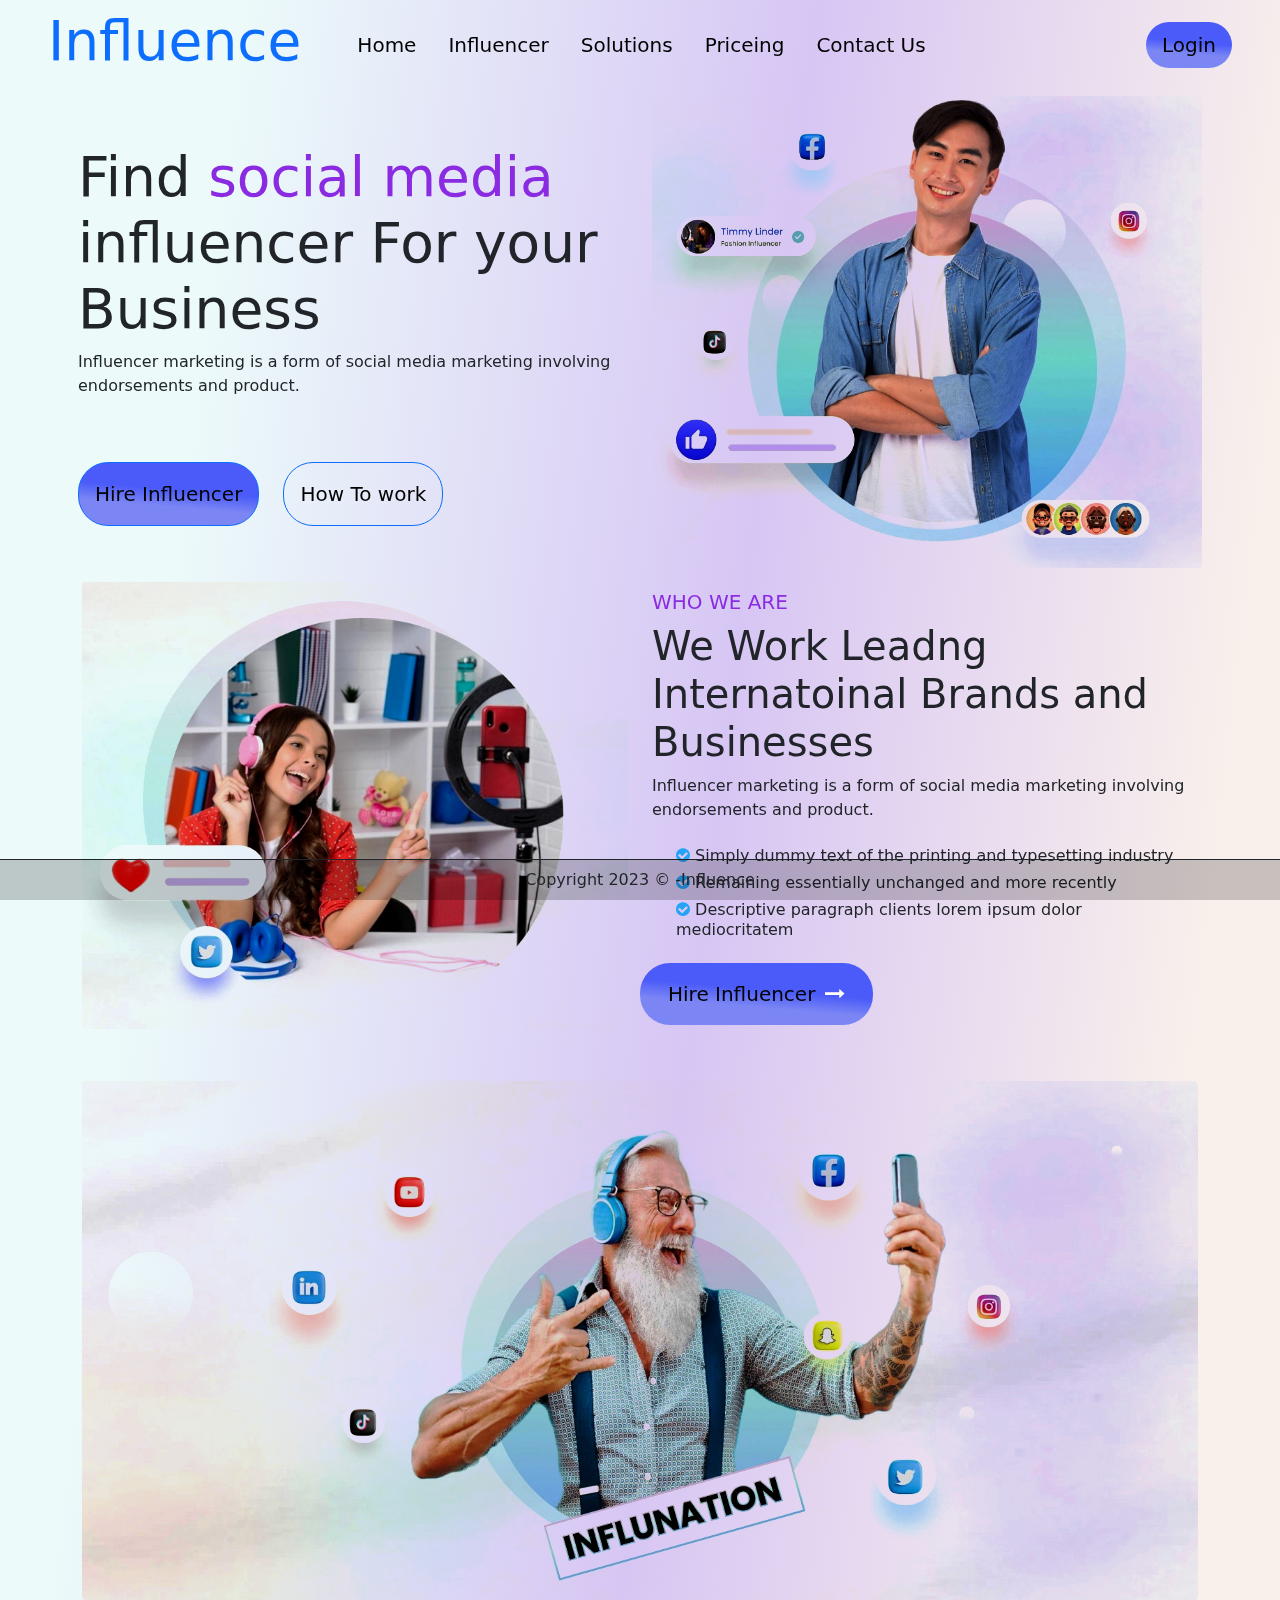
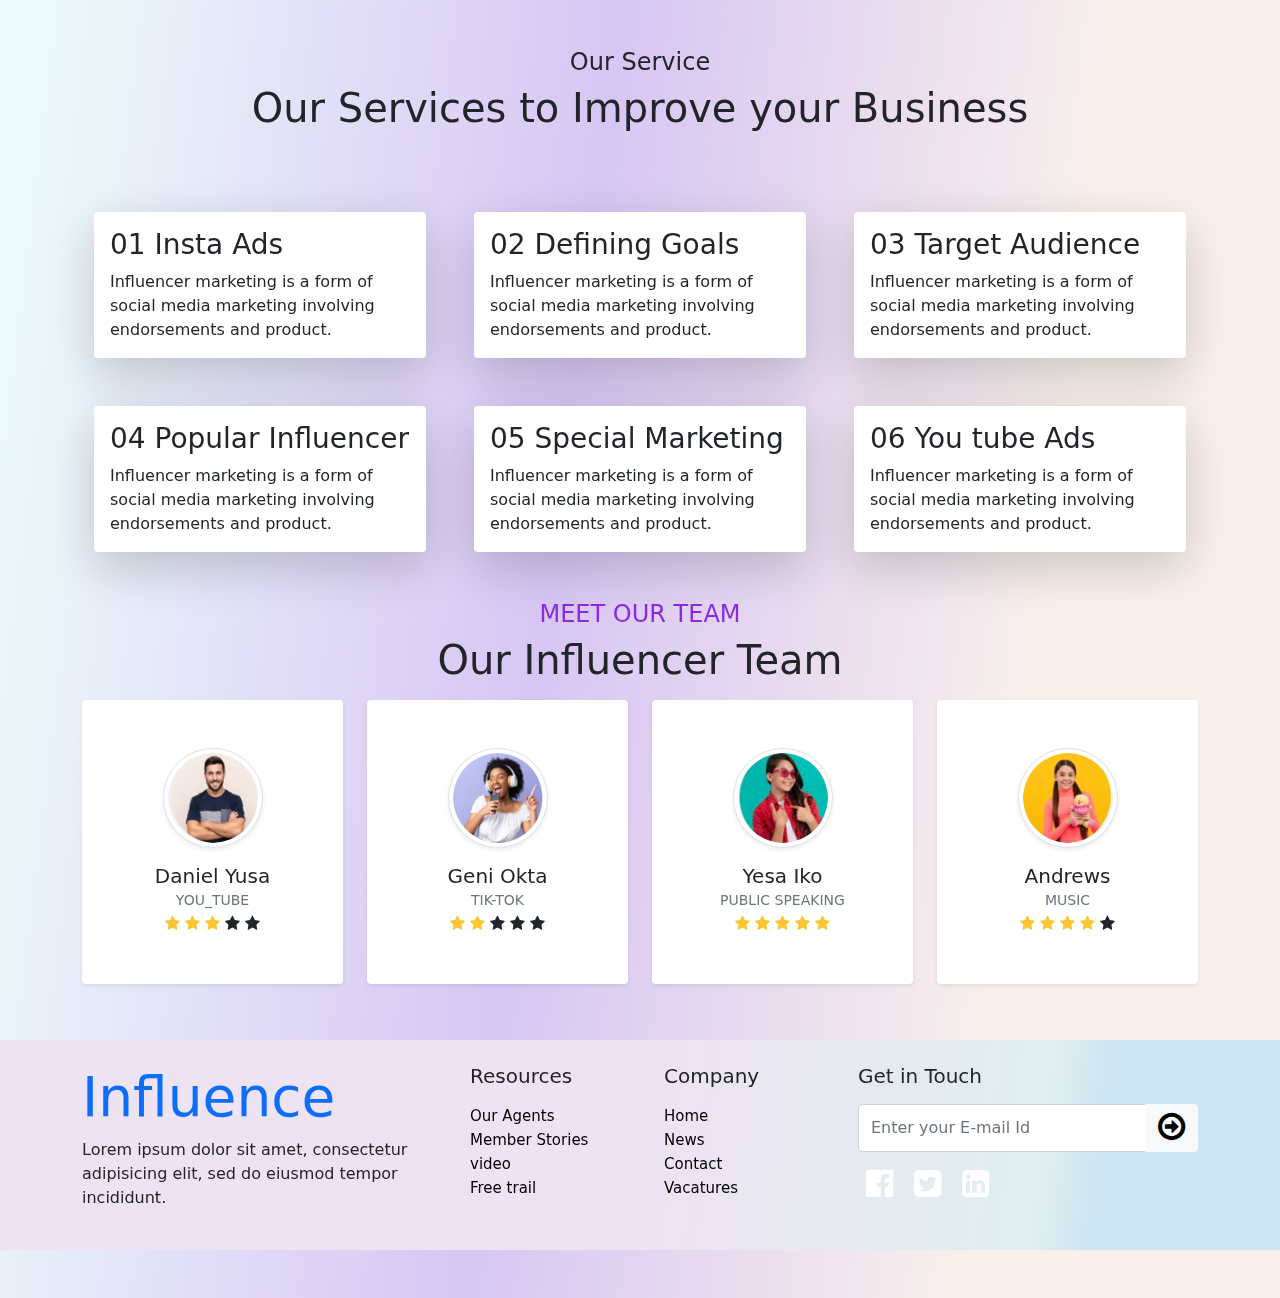
<file: index.html>
<!DOCTYPE html>
<html lang="en">

<head>
    <meta charset="UTF-8">
    <meta http-equiv="X-UA-Compatible" content="IE=edge">
    <meta name="viewport" content="width=device-width, initial-scale=1.0">
    <title>Document</title>

    <link rel="stylesheet" href="css/style.css">
    <link rel="stylesheet" href="css/bootstrap.min.css">

    <link rel="stylesheet" href="https://cdnjs.cloudflare.com/ajax/libs/font-awesome/4.7.0/css/font-awesome.min.css">
</head>

<body>

    <header>
        <div class="m-4">
            <nav class="navbar navbar-expand-lg   fixed-top navbar-dark shadow-5-strong">
                <div class="container-fluid px-5">
                    
                    <button type="button" class="navbar-toggler" data-bs-toggle="collapse"
                        data-bs-target="#navbarCollapse">
                        <span class="navbar-toggler-icon btn-primary rounded "></span>
                    </button>
                    <h1 class="text-primary">Influence</h1>

                    <div class="collapse navbar-collapse" id="navbarCollapse">
                        <div class="navbar-nav mx-lg-5 gap-3 ">
                            <a href="loginForm.html" class="nav-item nav-link active">Home</a>
                            <a href="check.html" class="nav-item nav-link">Influencer</a>
                            <a href="#" class="nav-item nav-link">Solutions</a>
                            <a href="#" class="nav-item nav-link">Priceing</a>
                            <a href="#" class="nav-item nav-link">Contact Us</a>
                        </div>

                    </div>

                    <div class="form-inline mr-auto">
                        <div class="bg-custome ">
                            <a href="" type="button" class="nav-item nav-link" data-bs-toggle="modal"
                                data-bs-target="#exampleModal">Login</a>
                        </div>
                    </div>
                </div>
            </nav>
        </div>
    </header>

    <!-- main page starts from here -->

    <main>
        <div class="container mt-5 p-2 pt-5">
            <div class="row">
                <div class="col-lg-6 col-sm-1  py-5">
                    <div>
                        <h1>Find <span style="color: blueviolet;"> social media </span> influencer For your Business
                        </h1>
                    </div>

                    <div>
                        <p class="text-break">
                            Influencer marketing is a form of social media marketing involving
                            endorsements and product.
                        </p>
                    </div>

                    <div class="row pt-lg-5 ">
                        <!-- <div class="col-lg-4 col-sm-6 bg-custome text-center ">
                            <div class="links_hire p-3  text-nowrap ">
                                <a class="tttt " href="#"> Hire Influencer <i class="fa fa-long-arrow-right text-white"
                                        aria-hidden="true"></i></a>
                            </div>
                        </div> -->


                        <div class="col-lg-4 col-sm-6 text-center ">
                            <div class="border border-primary brder p-3 bg-custome ">
                                <a href="#"> Hire Influencer</a>
                            </div>
                        </div>


                        <div class="col-lg-4 col-sm-6 text-center ">
                            <div class="border border-primary brder p-3 ">
                                <a href="#"> How To work </a>
                            </div>
                        </div>
                    </div>
                </div>

                <div class="col-lg-6 col-sm-1">
                    <div><img src="images/man_social.jpg" class="rounded img-fluid d-block " alt=""></div>
                </div>
            </div>
        </div>

        <!-- second page starts here  -->

        <div class="container">
            <div class="row">
                <div class="col-lg-6 col-sm-1 ">
                    <div><img src="images/women_social.jpg" class="rounded img-fluid d-block " alt=""></div>
                </div>




                <div class="col-lg-6 col-sm-1 py-2">
                    <div>
                        <h5><span style="color: blueviolet;"> WHO WE ARE </span> </h5>
                    </div>

                    <div>
                        <h2> We Work Leadng Internatoinal Brands and Businesses </h2>
                    </div>

                    <div>
                        <p class="text-break">
                            Influencer marketing is a form of social media marketing involving
                            endorsements and product.
                        </p>
                    </div>

                    <div class="container pt-2">
                        <div>
                            <h6> <i class="fa fa-check-circle bgnf" aria-hidden="true"></i> Simply dummy text of the
                                printing
                                and typesetting industry </h6>


                            <h6> <i class="fa fa-check-circle bgnf" aria-hidden="true"></i> Remaining essentially
                                unchanged
                                and more recently</h6>


                            <h6> <i class="fa fa-check-circle bgnf" aria-hidden="true"></i> Descriptive paragraph
                                clients
                                lorem ipsum dolor mediocritatem</h6>
                        </div>
                    </div>

                    <div class="row pt-3">
                        <div class="col-lg-4 col-sm-6 bg-custome text-center ">
                            <div class="links_hire  p-3 text-nowrap   ">
                                <a class="tttt" href="#"> Hire Influencer <i class="fa fa-long-arrow-right text-white"
                                        aria-hidden="true"></i></a>
                            </div>
                        </div>

                    </div>
                </div>


            </div>
        </div>

        <!-- third page starts here  -->

        <div class="container pt-5 ">
            <div class="#">
                <img src="images/old_man_social.jpg" class="img-fluid  rounded  " alt="">
            </div>
        </div>

        <!-- fourth page starts here  -->


        <div class="container p-5 text-center ">
            <div>
                <h4>Our Service</h4>
            </div>
            <div>
                <h2>Our Services to Improve your Business</h2>
            </div>
        </div>


        <!-- fifth section starts here  -->





        <div class="container pb-lg-3">

            <div class="row">
                <div class="col-sm-4 py-4  px-4 p-5">
                    <div class="card h-100 border-0 shadow-lg">
                        <div class="card-body">
                            <h3 class="card-title">01 Insta Ads</h3>
                            <p class="card-text">Influencer marketing is a form of social media marketing involving
                                endorsements and product.
                            </p>

                        </div>
                    </div>
                </div>

                <div class="col-sm-4 py-4 px-4 p-5">
                    <div class="card h-100 border-0 shadow-lg">
                        <div class="card-body">
                            <h3 class="card-title">02 Defining Goals</h3>
                            <p class="card-text">Influencer marketing is a form of social media marketing involving
                                endorsements and product.
                            </p>

                        </div>
                    </div>
                </div>

                <div class="col-sm-4 py-4 px-4 p-5">
                    <div class="card h-100 border-0 shadow-lg">
                        <div class="card-body">
                            <h3 class="card-title">03 Target Audience</h3>
                            <p class="card-text">Influencer marketing is a form of social media marketing involving
                                endorsements and product.
                            </p>

                        </div>
                    </div>
                </div>

                <div class="col-sm-4 py-4 px-4 p-5">
                    <div class="card h-100 border-0 shadow-lg">
                        <div class="card-body">
                            <h3 class="card-title">04 Popular Influencer</h3>
                            <p class="card-text">Influencer marketing is a form of social media marketing involving
                                endorsements and product.
                            </p>

                        </div>
                    </div>
                </div>


                <div class="col-sm-4 py-4 px-4 p-5">
                    <div class="card h-100 border-0 shadow-lg">
                        <div class="card-body">
                            <h3 class="card-title">05 Special Marketing</h3>
                            <p class="card-text">Influencer marketing is a form of social media marketing involving
                                endorsements and product.
                            </p>

                        </div>
                    </div>
                </div>



                <div class="col-sm-4 py-4 px-4 ">
                    <div class="card h-100 border-0 shadow-lg">
                        <div class="card-body">
                            <h3 class="card-title">06 You tube Ads</h3>
                            <p class="card-text">Influencer marketing is a form of social media marketing involving
                                endorsements and product.
                            </p>

                        </div>
                    </div>
                </div>

            </div>
        </div>


        <!-- Sixth section starts here  -->


        <div class="container p-2 text-center ">
            <div>
                <h4><span style="color: blueviolet;">MEET OUR TEAM </span> </h4>
            </div>
            <div>
                <h2>Our Influencer Team</h2>
            </div>
        </div>

        <!-- SEVENTH SECTION STARTS HERE  -->



        <div class="container pb-2">
            <div class="row text-center">


                <div class="col-xl-3 col-sm-6 mb-5">
                    <div class="bg-white rounded shadow-sm py-5 px-4"><img src="images/m1.jpg" alt="" width="100"
                            class="img-fluid rounded-circle mb-3 img-thumbnail shadow-sm">
                        <h5 class="mb-0">Daniel Yusa</h5><span class="small text-uppercase text-muted">You_Tube</span>

                        <div class="small-ratings">
                            <i class="fa fa-star rating-color"></i>
                            <i class="fa fa-star rating-color"></i>
                            <i class="fa fa-star rating-color"></i>
                            <i class="fa fa-star"></i>
                            <i class="fa fa-star"></i>
                        </div>
                    </div>
                </div>


                <div class="col-xl-3 col-sm-6 mb-5">
                    <div class="bg-white rounded shadow-sm py-5 px-4"><img src="images/m2.jpg" alt="" width="100"
                            class="img-fluid rounded-circle mb-3 img-thumbnail shadow-sm">
                        <h5 class="mb-0">Geni Okta</h5><span class="small text-uppercase text-muted">Tik-tok</span>

                        <div class="small-ratings">
                            <i class="fa fa-star rating-color"></i>
                            <i class="fa fa-star rating-color"></i>
                            <i class="fa fa-star"></i>
                            <i class="fa fa-star"></i>
                            <i class="fa fa-star"></i>
                        </div>
                    </div>
                </div>


                <div class="col-xl-3 col-sm-6 mb-5">
                    <div class="bg-white rounded shadow-sm py-5 px-4"><img src="images/m3.jpg" alt="" width="100"
                            class="img-fluid rounded-circle mb-3 img-thumbnail shadow-sm">
                        <h5 class="mb-0">Yesa Iko</h5><span class="small text-uppercase text-muted">Public
                            Speaking</span>

                        <div class="small-ratings">
                            <i class="fa fa-star rating-color"></i>
                            <i class="fa fa-star rating-color"></i>
                            <i class="fa fa-star rating-color"></i>
                            <i class="fa fa-star rating-color"></i>
                            <i class="fa fa-star rating-color"></i>
                        </div>
                    </div>
                </div>


                <div class="col-xl-3 col-sm-6 mb-5">
                    <div class="bg-white rounded shadow-sm py-5 px-4"><img src="images/m4.jpg" alt="" width="100"
                            class="img-fluid rounded-circle mb-3 img-thumbnail shadow-sm">
                        <h5 class="mb-0">Andrews</h5><span class="small text-uppercase text-muted">Music</span>


                        <div class="small-ratings">
                            <i class="fa fa-star rating-color"></i>
                            <i class="fa fa-star rating-color"></i>
                            <i class="fa fa-star rating-color"></i>
                            <i class="fa fa-star rating-color"></i>
                            <i class="fa fa-star"></i>
                        </div>
                    </div>
                </div>
            </div>
        </div>

        <!-- last sectioons starts here  -->

        <!-- footer  starts here -->

        <footer class="mb-5">

            <div class="d-flex flex-column h-100">
                <footer class="w-100  ">
                    <div class="container py-4">
                        <div class="row gy-4 gx-5">
                            <div class="col-lg-4 col-md-6">
                                <h1 class="text-primary">Influence</h1>
                                <p>Lorem ipsum dolor sit amet, consectetur adipisicing elit,
                                    sed do eiusmod tempor incididunt.</p>

                            </div>
                            <div class="col-lg-2 col-md-6">
                                <h5 class="text-dark mb-3">Resources</h5>
                                <ul class="list-unstyled ">
                                    <li><a class="footer_lnks" href="#">Our Agents</a></li>
                                    <li><a class="footer_lnks" href="#">Member Stories</a></li>
                                    <li><a class="footer_lnks" href="#">video</a></li>
                                    <li><a class="footer_lnks" href="#">Free trail</a></li>
                                </ul>
                            </div>
                            <div class="col-lg-2 col-md-6">
                                <h5 class="text-dark mb-3">Company</h5>
                                <ul class="list-unstyled ">
                                    <li><a class="footer_lnks" href="#">Home</a></li>
                                    <li><a class="footer_lnks" href="#">News</a></li>
                                    <li><a class="footer_lnks" href="#">Contact</a></li>
                                    <li><a class="footer_lnks" href="#">Vacatures</a></li>
                                </ul>
                            </div>
                            <div class="col-lg-4 col-md-6">
                                <h5 class="text-dark mb-3">Get in Touch</h5>

                                <form action="#">
                                    <div class="input-group mb-3">
                                        <input class="form-control" type="email" placeholder="Enter your E-mail Id"
                                            aria-label="mail-id" aria-describedby="button-addon2">

                                        <button class="btn btn-light" type="button"><i
                                                class="fa fa-arrow-circle-o-right fa-2x"></i></button>
                                    </div>

                                    <div class="text-white">
                                        <i class="fa fa-facebook-official fa-2x mx-2" aria-hidden="true"></i>

                                        <i class="fa fa-twitter-square fa-2x mx-2" aria-hidden="true"></i>

                                        <i class="fa fa-linkedin-square fa-2x mx-2" aria-hidden="true"></i>
                                    </div>
                                </form>
                            </div>
                        </div>
                    </div>
                </footer>
            </div>


            <!-- Copyright section-->
            <div class="text-center p-2 fixed-bottom border-top border-dark"" style=" background-color: rgba(0, 0, 0,
                0.2);">
                Copyright 2023 © -Influence
            </div>
            <!-- Copyright section-->


        </footer>




        <!-- modal secton starts  -->
        <!-- Modal -->
        <div class="modal fade" id="exampleModal" tabindex="-1" aria-labelledby="exampleModalLabel" aria-hidden="true">
            <div class="modal-dialog modal-dialog-centered">
                <div class="modal-content">
                    <div class="modal-header bg-pinkiponki">
                        <h1 class="modal-title fs-5 " id="exampleModalLabel">Registration Details</h1>
                        <button type="button" class="btn-close" data-bs-dismiss="modal" aria-label="Close"></button>
                    </div>
                    <div class="modal-body">
                        <form autocomplete="off" action="" method="post">

                            <div class="form-group ">
                                <label for=" inputName" class="col-form-label">Name</label>
                                <input type="text" id="inputName" class="form-control" aria-labelledby="Name">
                            </div>

                            <div class="form-group">
                                <label for=" inputEmail" class="col-form-label">Email</label>
                                <input type="email" id="inputEmail" class="form-control" aria-labelledby="Email"
                                    placeholder="name@example.com">
                            </div>

                            <div class="form-group">
                                <label for=" inputPhone" class="col-form-label">Phone</label>
                                <input type="number" id="inputPhone" class="form-control" aria-labelledby="Phone"
                                    placeholder="9876543210">
                            </div>

                            <div class="form-group">
                                <label for=" inputAddress" class="col-form-label">Address</label>
                                <input type="text" id="inputAddress" class="form-control" aria-labelledby="Address">
                            </div>

                            <!-- contry and stte sde by sde  -->
                            <div class="form-group">
                                <div class="row g-3 ">

                                    <div class=" col-lg-6 col-md-12">
                                        <label for=" inputCountry" class="col-form-label">Country</label>
                                        <select id="inputCountry" class="form-select form-control-sm">
                                            <option selected>India</option>
                                            <option>USA</option>
                                            <option>UAE</option>
                                        </select>
                                    </div>
                                    <div class=" col-lg-6 col-md-12">
                                        <label for=" inputState" class="col-form-label">State</label>
                                        <select id="inputState" class="form-select form-control-sm">
                                            <option selected>Maharashtra</option>
                                            <option>Gujrat</option>
                                            <option>Delhi</option>
                                        </select>
                                    </div>
                                </div>
                            </div>



                            <div class="form-group">
                                <label for=" inputZipCode" class="col-form-label">Zip Code</label>
                                <input type="number" id="inputZipCode" class="form-control form-control-sm"
                                    aria-labelledby="Zip Code">
                            </div>

                            <div class="form-group">
                                <label for="exampleFormControlTextarea1">Example textarea</label>
                                <textarea class="form-control" id="exampleFormControlTextarea1" rows="2"></textarea>
                            </div>
                        </form>

                    </div>


                    <div class="modal-footer">
                        <button type="button" class="btn btn-secondary" data-bs-dismiss="modal">Close</button>
                        <button type="button" class="btn btn-primary">Register</button>
                    </div>
                </div>
            </div>
        </div>



        <script src="js/bootstrap.min.js"></script>
        <script src="js/jquery.min.js"></script>
        <script src="js/popper.min.js"></script>

     
</body>

</html>
</file>
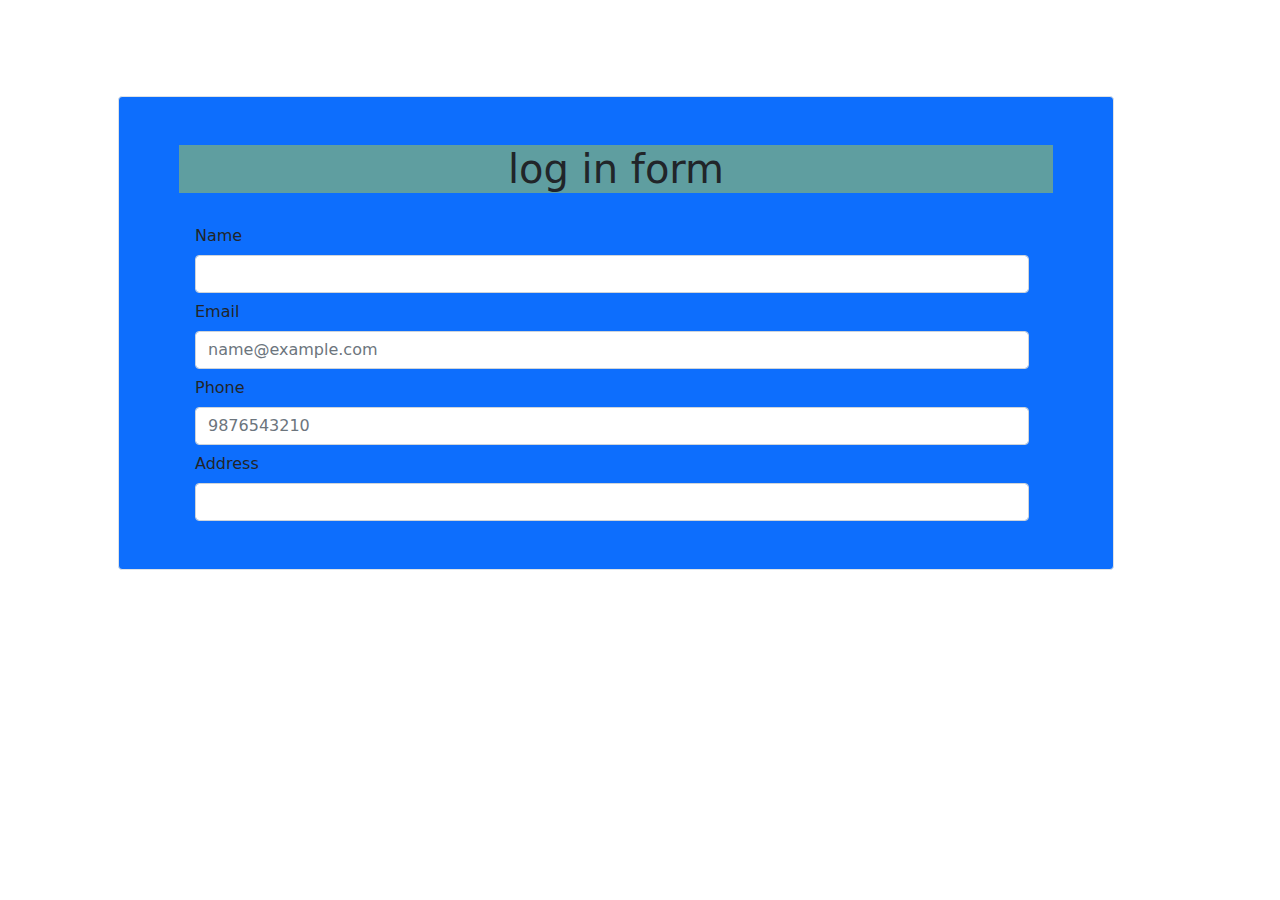
<file: loginForm.html>
<!DOCTYPE html>
<html lang="en">

<head>
    <meta charset="UTF-8">
    <meta http-equiv="X-UA-Compatible" content="IE=edge">
    <meta name="viewport" content="width=device-width, initial-scale=1.0">
    <title>Login/SignUp</title>

    <link rel="stylesheet" href="css/loginF.css">
    <link rel="stylesheet" href="css/bootstrap.min.css">

    <link rel="stylesheet" href="https://cdnjs.cloudflare.com/ajax/libs/font-awesome/4.7.0/css/font-awesome.min.css">
</head>

<body>





   

    <div class="container p-5 " >
        <div class="row p-5 m-5 ms-auto align-content-center border rounded bg-primary">
            <div class="col  text-center">
                <h1> log in form</h1>
               
            </div>

            <form class="row g-3 ms-auto" novalidate>
                <div class="row">
            <form autocomplete="off" action="" method="post">

                <div class="form-group ">
                    <label for=" inputName" class="col-form-label">Name</label>
                    <input type="text" id="inputName" class="form-control" aria-labelledby="Name">
                </div>

                <div class="form-group">
                    <label for=" inputEmail" class="col-form-label">Email</label>
                    <input type="email" id="inputEmail" class="form-control" aria-labelledby="Email"
                        placeholder="name@example.com">
                </div>

                <div class="form-group">
                    <label for=" inputPhone" class="col-form-label">Phone</label>
                    <input type="number" id="inputPhone" class="form-control" aria-labelledby="Phone"
                        placeholder="9876543210">
                </div>

                <div class="form-group">
                    <label for=" inputAddress" class="col-form-label">Address</label>
                    <input type="text" id="inputAddress" class="form-control" aria-labelledby="Address">
                </div>
              </form>
        </div>
    </div>

    <script src="js/bootstrap.min.js"></script>
    <script src="js/jquery.min.js"></script>
    <script src="js/popper.min.js"></script>
</body>

</html>
</file>
<file: css/style.css>
body {
  background: rgb(236, 250, 250);
  background: linear-gradient(97deg, rgba(236, 250, 250, 1) 15%, rgba(215, 198, 244, 1) 50%, rgba(249, 240, 235, 1) 81%);
}


/* Chrome, Safari, Edge, Opera */
input::-webkit-outer-spin-button,
input::-webkit-inner-spin-button {
  -webkit-appearance: none;
  margin: 0;
}

.col-lg-4.col-sm-6.text-center {
  width: max-content;
}

h1 {
  font-size: 55px !important;
}

h2 {
  font-size: 40px !important;
}

a {
  color: black !important;
  text-decoration: none !important;
  font-size: 20px;
  font-weight: 500;
}

.rating-color {
  color: #fbc634 !important;
}


footer {
  background: rgb(237, 227, 243);
  background: linear-gradient(97deg, rgba(237, 227, 243, 1) 50%, rgba(223, 239, 238, 1) 81%, rgba(206, 229, 243, 1) 85%);
}

.bg-custome {
  background: rgb(74, 91, 249);
  background: linear-gradient(185deg, rgba(74, 91, 249, 1) 44%, rgba(123, 134, 244, 1) 66%);
  border-radius: 30px;
  width: 100%;
}

img.img-fluid.rounded {
  mix-blend-mode: darken;
}

.footer_lnks {
  font-size: 15px !important;
}

.bgnf {
  color: #25a3f7;

}

.tttt {
  display: flex;
  justify-content: center;
  align-items: center;
  gap: 10px;
}

.brder {
  border-radius: 30px;
}

.bg-pinkiponki {
  background-color: #c0128d;
}


@media screen and (max-width: 480px) {
  body {
    background: rgb(236, 250, 250);
    background: linear-gradient(97deg, rgba(236, 250, 250, 1) 15%, rgba(215, 198, 244, 1) 50%, rgba(249, 240, 235, 1) 81%);
  }

  .navbar-nav.mx-lg-5.gap-3 {
    /* background: rgb(236, 250, 250); */
    /* background: linear-gradient(97deg, rgb(139 113 251) 15%, rgb(171 136 231) 50%, rgb(135 129 240) 81%); */
    border-radius: 25px;
    padding: 20px;
    text-align: right;
  }

  button:focus:not(:focus-visible) {
    color: rgb(81, 81, 197);
  }

  .col-lg-4.col-sm-6.bg-custome.text-center {
    width: 50%;
    width: auto;
    display: inline-block;
  }

  .col-lg-4.col-sm-6.text-center {
    width: 50%;
    display: inline-block;
  }
}

@media screen and (max-width: 400px) {}


@media screen and (max-width: 991px) {

  .col-lg-6.col-sm-1.py-5 {
    width: auto;
  }

  .col-lg-6.col-sm-1 {
    width: auto;
  }

  div#navbarCollapse {
    background-color: rgb(149, 149, 243);
    padding: 45px;
    border-radius: 25px;

    box-shadow: 12px 12px rgb(96, 169, 172);
  }

  .form-inline.mr-auto {
    visibility: hidden;
  }

}
</file>
<file: css/loginF.css>
h1 {
    background-color: cadetblue;
}
</file>
